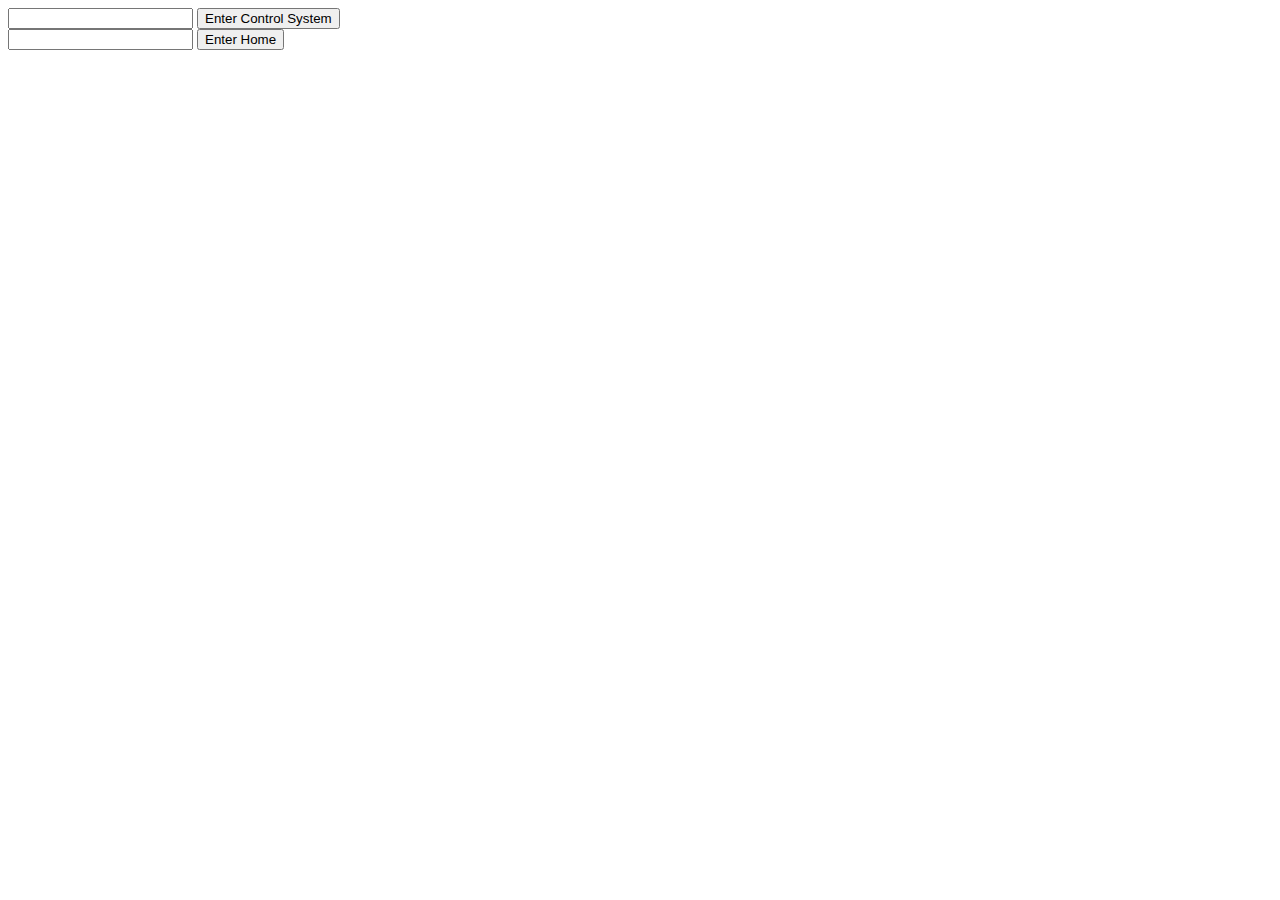
<file: index.html>
<!DOCTYPE html>
<html lang="en">
<head>
    <meta charset="UTF-8">
    <title>Pages</title>
</head>
<body>
    <form>
        <input type="text" id="send">
        <input type="button" value="Enter Control System" onclick="change1()">
    </form>
<script>
    function change1(){
        window.open("Retrieving-System/templates/homepage.html");
    }
</script>
<form>
    <input type="text" id="send">
    <input type="button" value="Enter Home" onclick="change()">
</form>
<script>
function change(){
    window.open("Home/Home.html");
}
</script>
</body>
</html>
</file>
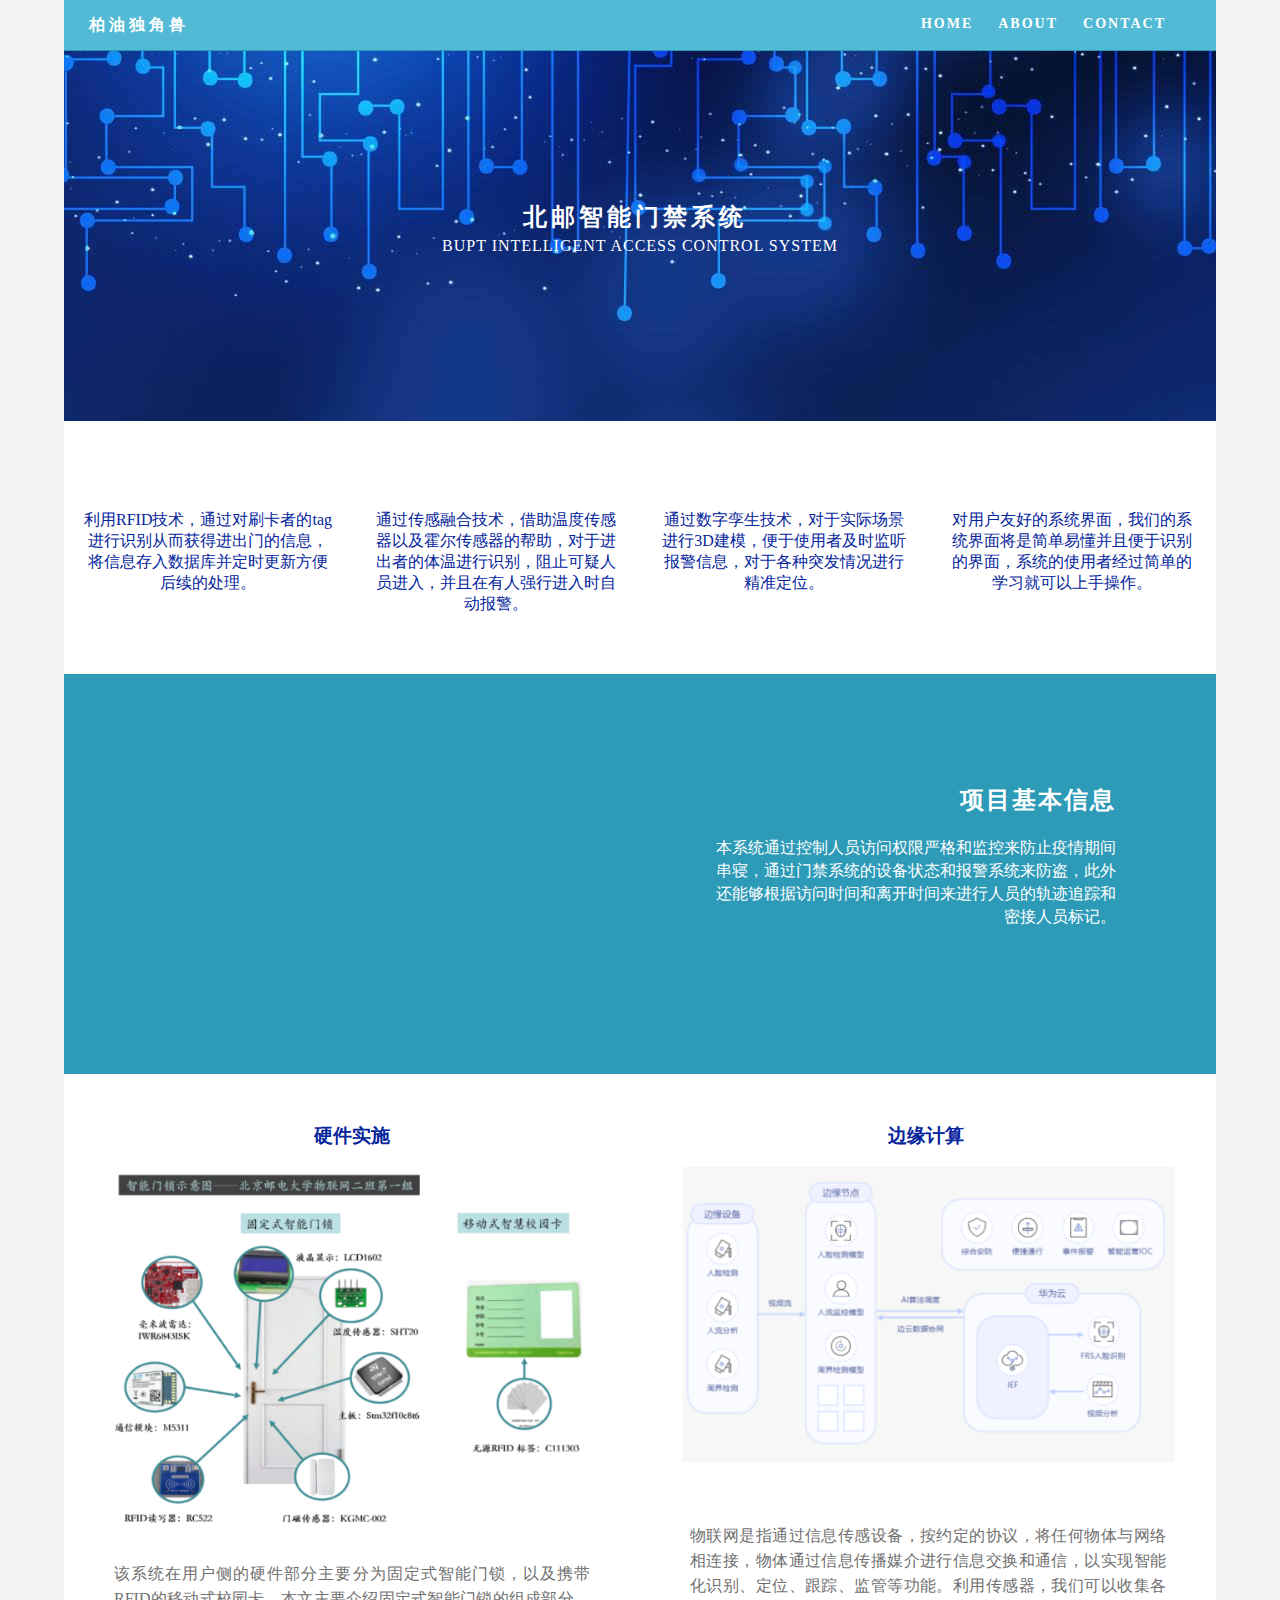
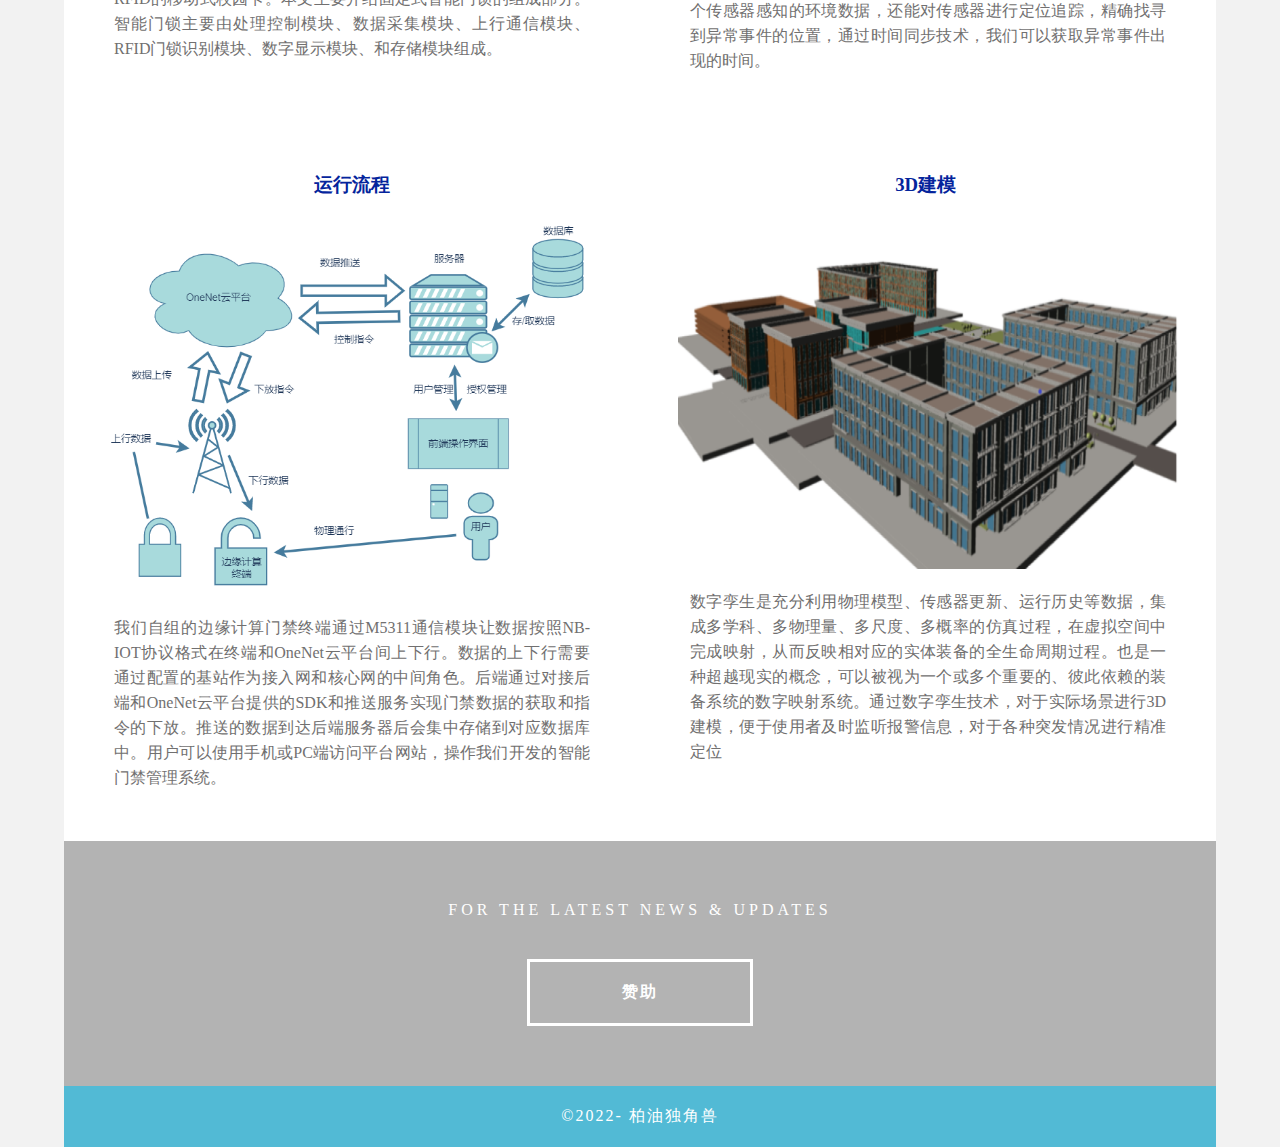
<file: Home/Home.html>
<!doctype html>
<html lang="en-US">
<head>
<meta charset="utf-8">
<meta http-equiv="X-UA-Compatible" content="IE=edge">
<meta name="viewport" content="width=device-width, initial-scale=1">
<title>Light Theme</title>
<link href="css/singlePageTemplate.css" rel="stylesheet" type="text/css">
<!--The following script tag downloads a font from the Adobe Edge Web Fonts server for use within the web page. We recommend that you do not modify it.-->
<script>var __adobewebfontsappname__="dreamweaver"</script>
<script src="http://use.edgefonts.net/source-sans-pro:n2:default.js" type="text/javascript"></script>
<!-- HTML5 shim and Respond.js for IE8 support of HTML5 elements and media queries -->
<!-- WARNING: Respond.js doesn't work if you view the page via file:// -->
<!--[if lt IE 9]>
      <script src="https://oss.maxcdn.com/html5shiv/3.7.2/html5shiv.min.js"></script>
      <script src="https://oss.maxcdn.com/respond/1.4.2/respond.min.js"></script>
    <![endif]-->
</head>
<body>
<!-- Main Container -->
<div class="container"> 
  <!-- Navigation -->
  <header> <a href="">
    <h4 class="logo">柏油独角兽</h4>
    </a>
    <nav>
      <ul>
        <li><a href="#hero">HOME</a></li>
        <li><a href="#about">ABOUT</a></li>
        <li> <a href="#contact">CONTACT</a></li>
      </ul>
    </nav>
  </header>
  <!-- Hero Section -->
  <section class="hero" id="hero">

    <h2 class="hero_header"> <span class="light">北邮智能门禁系统&nbsp;</span></h2>
    <p class="tagline">BUPT Intelligent Access Control System</p>
  </section>
  <!-- About Section -->
  <section class="about" id="about">
    <h2 class="hidden">About</h2>
    <!--<p class="text_column">Lorem ipsum dolor sit amet, consectetur adipisicing elit, sed do eiusmod tempor incididunt ut labore et dolore magna aliqua. Ut enim ad minim veniam, quis nostrud exercitation ullamco laboris nisi ut aliquip ex ea commodo consequat. Duis aute irure dolor in reprehenderit in voluptate velit esse cillum dolore eu fugiat nulla pariatur. </p>-->
   <!-- <p class="text_column">Lorem ipsum dolor sit amet, consectetur adipisicing elit, sed do eiusmod tempor incididunt ut labore et dolore magna aliqua. Ut enim ad minim veniam, quis nostrud exercitation ullamco laboris nisi ut aliquip ex ea commodo consequat. Duis aute irure dolor in reprehenderit in voluptate velit esse cillum dolore eu fugiat nulla pariatur. </p>-->
   <!-- <p class="text_column">Lorem ipsum dolor sit amet, consectetur adipisicing elit, sed do eiusmod tempor incididunt ut labore et dolore magna aliqua. Ut enim ad minim veniam, quis nostrud exercitation ullamco laboris nisi ut aliquip ex ea commodo consequat. Duis aute irure dolor in reprehenderit in voluptate velit esse cillum dolore eu fugiat nulla pariatur. </p>-->
  </section>
  <!-- Stats Gallery Section -->
  <div class="gallery">
    <div class="thumbnail">
      <!-- <h1 class="stats">1500</h1>-->
       <!--<h4>TITLE</h4>-->
      <p>利用RFID技术，通过对刷卡者的tag进行识别从而获得进出门的信息，将信息存入数据库并定时更新方便后续的处理。</p>
    </div>
    <div class="thumbnail">
     <!-- <h1 class="stats">2300</h1>-->
      <!--<h4>TITLE</h4>-->
      <p class=>通过传感融合技术，借助温度传感器以及霍尔传感器的帮助，对于进出者的体温进行识别，阻止可疑人员进入，并且在有人强行进入时自动报警。</p>
    </div>
    <div class="thumbnail">
      <!--<h1 class="stats">7500</h1>-->
      <!--<h4>TITLE</h4>-->
      <p >通过数字孪生技术，对于实际场景进行3D建模，便于使用者及时监听报警信息，对于各种突发情况进行精准定位。</p>
    </div>
    <div class="thumbnail">
     <!-- <h1 class="stats">9870</h1>-->
      <!--<h4>TITLE</h4>-->
      <p>对用户友好的系统界面，我们的系统界面将是简单易懂并且便于识别的界面，系统的使用者经过简单的学习就可以上手操作。</p>
    </div>
  </div>
  <!-- Parallax Section -->
  <section class="banner">
    <h2 class="parallax">项目基本信息</h2>
    <p class="parallax_description">本系统通过控制人员访问权限严格和监控来防止疫情期间串寝，通过门禁系统的设备状态和报警系统来防盗，此外还能够根据访问时间和离开时间来进行人员的轨迹追踪和密接人员标记。</p>
  </section>
  <!-- More Info Section -->
  <footer>
    <article class="footer_column">
      <h3>硬件实施</h3>
      <img src="images/pic1.png" alt="" width="450" height="600" class="cards"/>
      <p>该系统在用户侧的硬件部分主要分为固定式智能门锁，以及携带RFID的移动式校园卡。本文主要介绍固定式智能门锁的组成部分。智能门锁主要由处理控制模块、数据采集模块、上行通信模块、RFID门锁识别模块、数字显示模块、和存储模块组成。 </p>
    </article>
    <article class="footer_column">
      <h3>边缘计算&nbsp;</h3>
      <img src="images/pic4.png" alt="" width="1020" height="600" class="cards"/>
      <p>&nbsp;</p>
      <p>物联网是指通过信息传感设备，按约定的协议，将任何物体与网络相连接，物体通过信息传播媒介进行信息交换和通信，以实现智能化识别、定位、跟踪、监管等功能。利用传感器，我们可以收集各个传感器感知的环境数据，还能对传感器进行定位追踪，精确找寻到异常事件的位置，通过时间同步技术，我们可以获取异常事件出现的时间。 </p>
    </article>
    <div class="gallery">
		  
	  </div>
	<article class="footer_column">
      <h3>运行流程</h3>
      <img src="images/pic3.png" alt="" width="450" height="600" class="cards"/>
      <p>我们自组的边缘计算门禁终端通过M5311通信模块让数据按照NB-IOT协议格式在终端和OneNet云平台间上下行。数据的上下行需要通过配置的基站作为接入网和核心网的中间角色。后端通过对接后端和OneNet云平台提供的SDK和推送服务实现门禁数据的获取和指令的下放。推送的数据到达后端服务器后会集中存储到对应数据库中。用户可以使用手机或PC端访问平台网站，操作我们开发的智能门禁管理系统。</p>
    </article>
	  
	<article class="footer_column">
      <h3>3D建模&nbsp;</h3>
      <img src="images/pic2.png" alt="" width="450" height="600" class="cards"/>
      <p>数字孪生是充分利用物理模型、传感器更新、运行历史等数据，集成多学科、多物理量、多尺度、多概率的仿真过程，在虚拟空间中完成映射，从而反映相对应的实体装备的全生命周期过程。也是一种超越现实的概念，可以被视为一个或多个重要的、彼此依赖的装备系统的数字映射系统。通过数字孪生技术，对于实际场景进行3D建模，便于使用者及时监听报警信息，对于各种突发情况进行精准定位</p>
    </article>
  </footer>
  <!-- Footer Section -->
  <section class="footer_banner" id="contact">
    <h2 class="hidden">Footer Banner Section </h2>
    <p class="hero_header">FOR THE LATEST NEWS &amp; UPDATES</p>
    <div class="button">赞助</div>
  </section>
  <!-- Copyrights Section -->
  <div class="copyright">&copy;2022- <strong>柏油独角兽</strong></div>
</div>
<!-- Main Container Ends -->
</body>
</html>
</file>
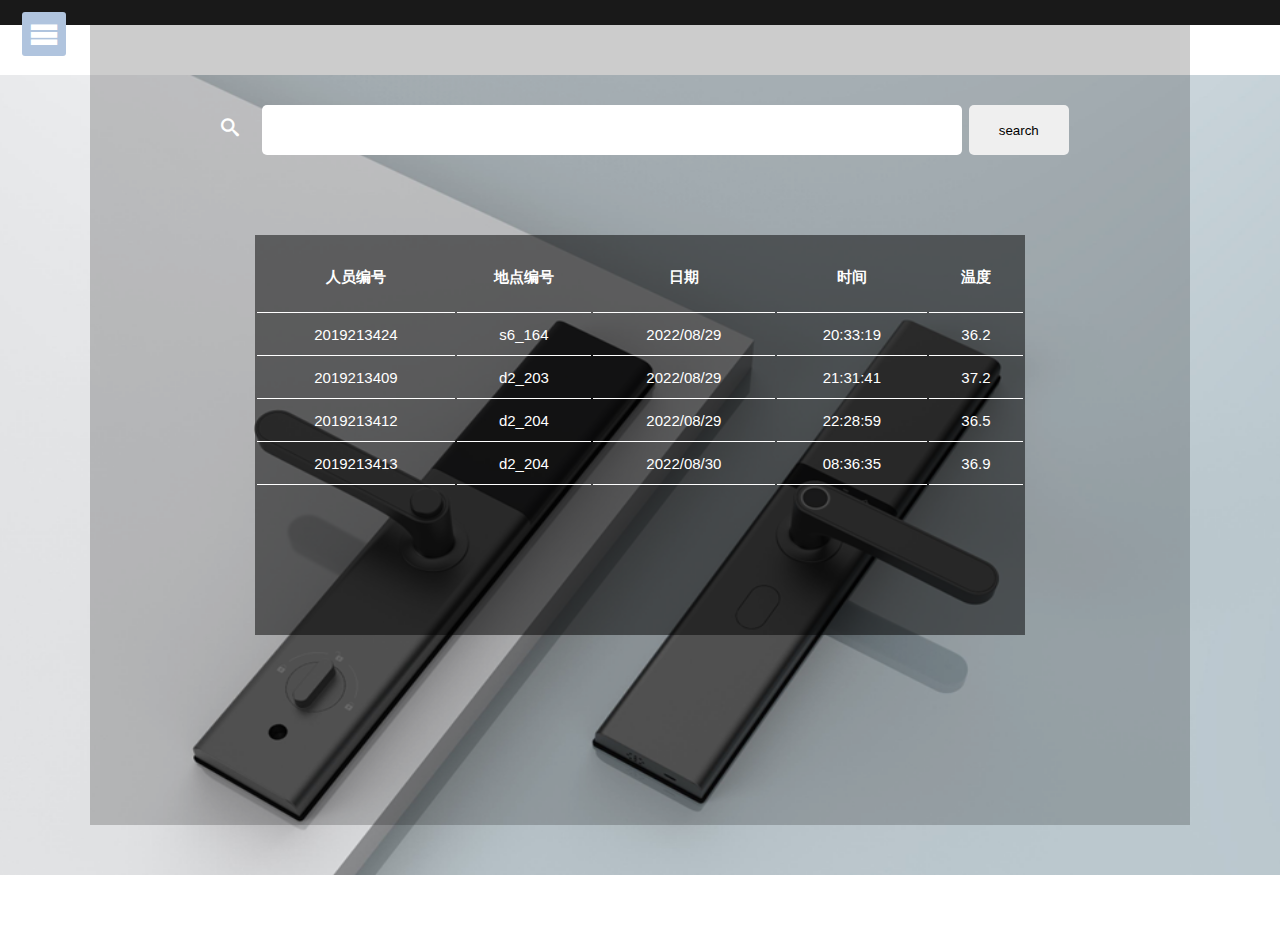
<file: Retrieving-System/templates/homepage.html>
﻿<!DOCTYPE html>
<head>
    <script type="text/javascript" src="http://apps.bdimg.com/libs/jquery/2.1.4/jquery.min.js"></script>
    <meta charset="UTF-8">
    <meta http-equiv="X-UA-Compatible" content="IE=edge">
    <meta name="viewport" content="width=device-width, initial-scale=1.0">
    <link rel="stylesheet" href="../static/styles/base.css">
    <link rel="stylesheet" href="../static/styles/homepage.css">
    <link rel="shortcut icon" href="bitbug_favicon.ico"/>
    <style>
        @font-face {
            font-family: 'icomoon';
            src: url('../static/fonts/icomoon.eot?g4j5o6');
            src: url('../static/fonts/icomoon.eot?g4j5o6#iefix') format('embedded-opentype'),
            url('../static/fonts/icomoon.ttf?g4j5o6') format('truetype'),
            url('../static/fonts/icomoon.woff?g4j5o6') format('woff'),
            url('../static/fonts/icomoon.svg?g4j5o6#icomoon') format('svg');
            font-weight: normal;
            font-style: normal;
            font-display: block;
        }


    </style>
    <title>Document</title>
</head>

<body>
<div class="grandpanav">
    <ul class="topleftnav">
    </ul>
</div>
<!-- 左侧导航栏 -->
<input type="checkbox" id="check">
<label for="check">
    <i id="btn"></i>
    <i id="cancel"></i>
</label>
<div class="bar">
    <header>Func</header>
    <ul>
        <li><a href="#" id="1" onclick="get1ID(this)"><i></i>管理场所人员记录</a></li>
        <li><a href="#" id="2" onclick="get1ID(this)"><i></i>我的活动轨迹记录</a></li>
        <li><a href="#" id="3" onclick="get1ID(this)"><i></i>管理场所人员可视化</a></li>
        <li><a href="#" id="4" onclick="get1ID(this)"><i></i>我的活动轨迹可视化</a></li>
        <li><a href="#" id="5" onclick="get1ID(this)"><i></i>发热人员列表</a></li>
    </ul>

</div>
<!-- 背景 -->
<section class="bg">
    <!-- 主要部分 -->
    <div class="mainfather">
        <div class="main display">
            <div class="searchblock">
                <i class="wh"></i>
                <input class="search" type="text" id="query1"/>
                <input class="searchbutton" type="button" value="search" onclick="submit1();">
            </div>
            <div class="format">
             <table class="tables" id="query1_list">
                <tr>
                    <th>人员编号</th><th>地点编号</th><th>日期</th><th>时间</th><th>温度</th>
                </tr>
                 <tr><td>2019213424</td><td>s6_164</td><td>2022/08/29</td><td>20:33:19</td><td>36.2</td></tr>
                 <tr><td>2019213409</td><td>d2_203</td><td>2022/08/29</td><td>21:31:41</td><td>37.2</td></tr>
                 <tr><td>2019213412</td><td>d2_204</td><td>2022/08/29</td><td>22:28:59</td><td>36.5</td></tr>
                 <tr><td>2019213413</td><td>d2_204</td><td>2022/08/30</td><td>08:36:35</td><td>36.9</td></tr>
            </table>
            </div>
        </div>
        <div class="main nodisplay">
            <div class="searchblock">
                <i  class="wh"></i>
                <input class="search" type="text" id="query2"/>
                <input class="searchbutton" type="button" value="search" onclick="submit2();">
            </div>
            <div class="format">
             <table class="tables" id="query2_list">
                 <tr>
                    <th>地点编号</th><th>日期</th><th>时间</th><th>温度</th>
                </tr>
                 <tr><td>s6_164</td><td>2022/08/18</td><td>00:33:16</td><td>36.8</td></tr>
                 <tr><td>d2_203</td><td>2022/08/21</td><td>11:11:31</td><td>37.4</td></tr>
                 <tr><td>d2_204</td><td>2022/08/23</td><td>23:58:57</td><td>36.2</td></tr>
                 <tr><td>d2_204</td><td>2022/08/28</td><td>04:36:34</td><td>36.4</td></tr>
            </table>
            </div>
        </div>
        <div class="main nodisplay">
            <h2 class="title">场所管理人员可视化</h2>
            <div class="format lasttype1">
                <div class="person p1"></div>
                <div class="person p2"></div>
                <div class="p2qingkuang">
                    <p>人员：2019213424</p>
                    <p>进入日期：2021/10/21</p>
                    <p>进入时间：22:30:25</p>
                    <p>温度：36.5</p>
                </div>
                <div class="person p3"></div>
            </div>
        </div>
        <div class="main nodisplay">
            <h2 class="title">个人活动轨迹可视化</h2>
            <div class="format lasttype2"></div>
        </div>
        <div class="main nodisplay">
            <h2 class="title">发热人员列表</h2>
            <div class="format lasttype">
                <table class="tables">
                <tr>
                    <th>人员编号</th><th>地点编号</th><th>日期</th><th>时间</th><th>温度</th>
                </tr>
                 <tr><td>2019213424</td><td>s6_164</td><td>2022/08/29</td><td>20:33:19</td><td>38.2</td></tr>
                 <tr><td>2019213409</td><td>d2_203</td><td>2022/08/29</td><td>21:31:41</td><td>38.2</td></tr>
                 <tr><td>2019213412</td><td>d2_204</td><td>2022/08/29</td><td>22:28:59</td><td>38.5</td></tr>
                 <tr><td>2019213413</td><td>d2_204</td><td>2022/08/30</td><td>08:36:35</td><td>37.9</td></tr>
            </table>
            </div>
        </div>
        <!--
         <div class="main nodisplay">
            <div class="searchblock">
                <i class="wh"></i>
                <input class="search" type="text" id="query3"/>
                <input class="searchbutton" type="button" value="search" onclick="submit3();">
            </div>
            <div class="format">
             <table class="tables" id="query3_list">
                <tr>
                    <th>relevant document</th><th>content</th>
                </tr>
            </table>
            </div>
        </div>
        -->
        <!--
        BU YAO ZHU SHI KE YI ZHI JIE YONG
        <div class="main nodisplay">
            <h2 class="title">Invert indexing visualisation</h2>
            <div class="format lasttype">
             <table class="tables" id="query4_list">
                <tr>
                    <th>vocabulary</th><th>ni</th><th>occurrence</th>
                </tr>
            </table>
            </div>
        </div>
        -->
    </div>
    <iframe id="rfFrame" name="rfFrame" src="about:blank" style="display:none;"></iframe>
</section>

<script>
    var divs = document.getElementsByClassName("main");
    function get1ID(obj) {
        for (var i = 0; i < 5; i++) {
            divs[i].classList.remove("display");
            divs[i].classList.add("nodisplay");
        }
        var a = obj.id;
        divs[a-1].classList.remove("nodisplay");
        divs[a-1].classList.add("display");
    }
    for(var i=0;i<5;i++){
        document.forms[i].target="rfFrame";
    }


</script>
<script>
$(function() {
			$
					.ajax({
						type : "POST",
						dataType : "json",
						url : "submit",
						data: { "method":"invert_visual"},
						success : function(result) {
							for (var i = 0; i < result.result.length; i++) {
								$("#query4_list").append(
										"<tr name='query4_tr' class='tables'>  <td>"
												+ result.result[i][0] + "</td>"
												+ "<td>" + result.result[i][1]+"</td>"
												+"<td>"+result.result[i][2]+ "</td>"
												+ " </tr>");
							}
						},
						error : function() {
							alert("展示用户信息error");
					}
			});
		})



 function submit1() {
 alert('success');
 $.ajax({
 url: "submit", /*数据提交到submit处*/
 type: "POST", /*采用POST方法提交*/
 data: { "query1": $("#query1").val(),"method":"bool"}, /*提交的数据（json格式），从输入框中获取*/
 /*result为后端函数返回的json*/
success : function(result) {
							$("tr[name='query1_tr']").remove();
							for (var i = 0; i < result.result.length; i++) {
								$("#query1_list").append(
										"<tr name='query1_tr' class='tables'>  <td>"
												+  result.result[i][0] + "</td> <td>"
												+ result.result[i][1] + "</td>"
												+ " </tr>");
							}

						},
 error: function(){
 alert('no');
 }
 });
 }



 function submit2() {
 alert('success');
 $.ajax({
 url: "submit", /*数据提交到submit处*/
 type: "POST", /*采用POST方法提交*/
 data: { "query2": $("#query2").val(),"method":"vec"}, /*提交的数据（json格式），从输入框中获取*/
 /*result为后端函数返回的json*/
success : function(result) {
							$("tr[name='query2_tr']").remove();
							for (var i = 0; i < result.result.length; i++) {
								$("#query2_list").append(
										"<tr name='query2_tr' class='tables'>  <td>"
												+  result.result[i][0] + "</td> <td>"
												+  result.result[i][1] + "</td> <td>"
												+  result.result[i][2] + "</td>"
												+ " </tr>");
							}

						},
 error: function(){
 alert('no2');
 }
 });
 }



 function submit3() {
 alert('success');
 $.ajax({
 url: "submit", /*数据提交到submit处*/
 type: "POST", /*采用POST方法提交*/
 data: { "query3": $("#query3").val(),"method":"invert"}, /*提交的数据（json格式），从输入框中获取*/
 /*result为后端函数返回的json*/
success : function(result) {
							$("tr[name='query3_tr']").remove();
							for (var i = 0; i < result.result.length; i++) {
								$("#query3_list").append(
										"<tr name='query3_tr' class='tables'>  <td>"
												+  result.result[i][0] + "</td> <td>"
												+ result.result[i][1] + "</td>"
												+ " </tr>");
							}

						},
 error: function(){
 alert('no3');
 }
 });
 }


</script>
</html>
</body>
</html>
</file>
<file: Home/css/singlePageTemplate.css>
@charset "UTF-8";
/* Body */
body {
	font-family: source-sans-pro;
	background-color: #f2f2f2;
	margin-top: 0px;
	margin-right: 0px;
	margin-bottom: 0px;
	margin-left: 0px;
	font-style: normal;
	font-weight: 200;
}
/* Container */
.container {
	width: 90%;
	margin-left: auto;
	margin-right: auto;
	height: 1000px;
	background-color: #FFFFFF;
}
/* Navigation */
header {
	width: 100%;
	height: 5%;
	background-color: #52bad5;
	border-bottom: 1px solid #2C9AB7;
}
.logo {
	color: #fff;
	font-weight: bold;
	text-align: undefined;
	width: 10%;
	float: left;
	margin-top: 15px;
	margin-left: 25px;
	letter-spacing: 4px;
}
nav {
	float: right;
	width: 50%;
	text-align: right;
	margin-right: 25px;
}
header nav ul {
	list-style: none;
	float: right;
}
nav ul li {
	float: left;
	color: #FFFFFF;
	font-size: 14px;
	text-align: left;
	margin-right: 25px;
	letter-spacing: 2px;
	font-weight: bold;
	transition: all 0.3s linear;
}
ul li a {
	color: #FFFFFF;
	text-decoration: none;
}
ul li:hover a {
	color: #2C9AB7;
}
.hero_header {
	color: #FFFFFF;
	text-align: center;
	margin-top: 0px;
	margin-right: 0px;
	margin-bottom: 0px;
	margin-left: 0px;
	letter-spacing: 4px;
}
/* Hero Section */
.hero {
	background-color: #B3B3B3;
	background-image:url("../images/pic-background.jpeg");
	background-repeat: no-repeat;
	background-attachment: fixed;
	padding-top: 150px;
	padding-bottom: 150px;
}
.light {
	font-weight: bold;
	color: #FFFFFF;
}
.tagline {
	text-align: center;
	color: #FFFFFF;
	margin-top: 4px;
	font-weight: lighter;
	text-transform: uppercase;
	letter-spacing: 1px;
}
/* About Section */
.text_column {
	width: 29%;
	text-align: justify;
	font-weight: lighter;
	line-height: 25px;
	float: left;
	padding-left: 20px;
	padding-right: 20px;
	color: #A3A3A3;
}
.about {
    padding-left: 25px;
    padding-right: 25px;
    padding-top: 35px;
    display: inline-block;
    background-color: #FFFFFF;
    margin-top: 0px;
}
/* Stats Gallery */
.stats {
	color: #717070;
	margin-bottom: 5px;
}
.gallery {
	clear: both;
	display: inline-block;
	width: 100%;
	background-color: #FFFFFF;
	/* [disabled]min-width: 400px;
*/
	padding-bottom: 35px;
	padding-top: 0px;
	margin-top: -5px;
	margin-bottom: 0px;
}
.thumbnail {
    width: 25%;
    text-align: center;
    float: left;
    margin-top: 35px;
    margin-right: 0px;
}
.gallery .thumbnail h4 {
	margin-top: 5px;
	margin-right: 5px;
	margin-bottom: 5px;
	margin-left: 5px;
	color: #52BAD5;
}
.gallery .thumbnail p {
    margin-top: 20px;
    margin-right: 20px;
    margin-bottom: 20px;
    margin-left: 20px;
    color: #04249C;
}
/* Parallax Section */
.banner {
	background-color: #2D9AB7;
	#background-image: url(../images/pic2.png);
	background-size: contain;
	height: 400px;
	background-repeat: no-repeat;
}
.parallax {
	color: #FFFFFF;
	text-align: right;
	padding-right: 100px;
	padding-top: 110px;
	letter-spacing: 2px;
	margin-top: 0px;
}
.parallax_description {
	color: #FFFFFF;
	text-align: right;
	padding-right: 100px;
	width: 35%;
	float: right;
	font-weight: lighter;
	line-height: 23px;
	margin-top: 0px;
	margin-right: 0px;
	margin-bottom: 0px;
	margin-left: 0px;
}
/* More info */
footer {
	background-color: #FFFFFF;
	padding-bottom: 35px;
}
.footer_column {
	width: 50%;
	text-align: center;
	padding-top: 30px;
	float: left;
}
footer .footer_column h3 {
	color: #04249C;
	text-align: center;
}
footer .footer_column p {
	color: #717070;
	background-color: #FFFFFF;
}
.cards {
    width: 100%;
    height: auto;
    max-width: 500px;
    max-height: 600px;
}
footer .footer_column p {
	padding-left: 30px;
	padding-right: 30px;
	text-align: justify;
	line-height: 25px;
	font-weight: lighter;
	margin-left: 20px;
	margin-right: 20px;
}
.button {
	width: 200px;
	margin-top: 40px;
	margin-right: auto;
	margin-bottom: auto;
	margin-left: auto;
	padding-top: 20px;
	padding-right: 10px;
	padding-bottom: 20px;
	padding-left: 10px;
	text-align: center;
	vertical-align: middle;
	border-radius: 0px;
	text-transform: uppercase;
	font-weight: bold;
	letter-spacing: 2px;
	border: 3px solid #FFFFFF;
	color: #FFFFFF;
	transition: all 0.3s linear;
}
.button:hover {
	background-color: #FEFEFE;
	color: #C4C4C4;
	cursor: pointer;
}
.copyright {
	text-align: center;
	padding-top: 20px;
	padding-bottom: 20px;
	background-color: #52bad5;
	color: #FFFFFF;
	text-transform: uppercase;
	font-weight: lighter;
	letter-spacing: 2px;
	border-top-width: 2px;
}
.footer_banner {
	background-color: #B3B3B3;
	padding-top: 60px;
	padding-bottom: 60PX;
	margin-bottom: 0px;
	background-image: url("../images/pic-end.jpeg");
	background-attachment: fixed;
	background-repeat: repeat;
}
footer {
	display: inline-block;
}
.hidden {
	display: none;
}

/* Mobile */
@media (max-width: 320px) {
.logo {
	width: 100%;
	text-align: center;
	margin-top: 13px;
	margin-right: 0px;
	margin-bottom: 0px;
	margin-left: 0px;
}
.container header nav {
	margin-top: 0px;
	margin-right: 0px;
	margin-bottom: 0px;
	margin-left: 0px;
	width: 100%;
	float: none;
	display: none;
}
header nav ul {
}
nav ul li {
	margin-top: 0px;
	margin-right: 0px;
	margin-bottom: 0px;
	margin-left: 0px;
	width: 100%;
	text-align: center;
}
.text_column {
	width: 100%;
	text-align: justify;
	padding-top: 0px;
	padding-right: 0px;
	padding-bottom: 0px;
	padding-left: 0px;
}
.thumbnail {
	width: 100%;
}
.footer_column {
	width: 100%;
	margin-top: 0px;
}
.parallax {
	text-align: center;
	margin-top: 0px;
	margin-right: 0px;
	margin-bottom: 0px;
	margin-left: 0px;
	padding-top: 40%;
	padding-right: 0px;
	padding-bottom: 0px;
	padding-left: 0px;
	width: 100%;
	font-size: 18px;
}
.parallax_description {
	padding-top: 0px;
	padding-right: 0px;
	padding-bottom: 0px;
	padding-left: 0px;
	width: 90%;
	margin-top: 25px;
	margin-right: 0px;
	margin-bottom: 0px;
	margin-left: 12px;
	float: none;
	text-align: center;
}
.banner {
	background-color: #2D9AB7;
	background-image: none;
}
.tagline {
	margin-top: 20px;
	line-height: 22px;
}
.hero_header {
	padding-left: 10px;
	padding-right: 10px;
	line-height: 22px;
	text-align: center;
}
}

/* Small Tablets */
@media (min-width: 321px)and (max-width: 767px) {
.logo {
	width: 100%;
	text-align: center;
	margin-top: 13px;
	margin-right: 0px;
	margin-bottom: 0px;
	margin-left: 0px;
	color: #043745;
}
.container header nav {
	margin-top: 0px;
	margin-right: 0px;
	margin-bottom: 0px;
	margin-left: 0px;
	width: 100%;
	float: none;
	overflow: auto;
	display: inline-block;
	background: #52bad5;
}
header nav ul {
	padding: 0px;
	float: none;
}
nav ul li {
	margin-top: 0px;
	margin-right: 0px;
	margin-bottom: 0px;
	margin-left: 0px;
	width: 100%;
	text-align: center;
	padding-top: 8px;
	padding-bottom: 8px;
}
.text_column {
	width: 100%;
	text-align: left;
	padding-top: 0px;
	padding-right: 0px;
	padding-bottom: 0px;
	padding-left: 0px;
}
.thumbnail {
	width: 100%;
}
.footer_column {
	width: 100%;
	margin-top: 0px;
}
.parallax {
	text-align: center;
	margin-top: 0px;
	margin-right: 0px;
	margin-bottom: 0px;
	margin-left: 0px;
	padding-top: 40%;
	padding-right: 0px;
	padding-bottom: 0px;
	padding-left: 0px;
	width: 100%;
	font-size: 18px;
}
.parallax_description {
	padding-top: 0px;
	padding-right: 0px;
	padding-bottom: 0px;
	padding-left: 0px;
	margin-top: 30%;
	margin-right: 0px;
	margin-bottom: 0px;
	margin-left: 0px;
	float: none;
	width: 100%;
	text-align: center;
}
.thumbnail {
	width: 50%;
}
.parallax {
	margin-top: 0px;
	margin-right: 0px;
	margin-bottom: 0px;
	margin-left: 0px;
	padding-right: 0px;
	padding-bottom: 0px;
	padding-left: 0px;
	padding-top: 20%;
}
.parallax_description {
	margin-top: 0px;
	margin-right: 0px;
	margin-bottom: 0px;
	margin-left: 0px;
	width: 100%;
	padding-top: 30px;
}
.banner {
	padding-left: 20px;
	padding-right: 20px;
}
.footer_column {
	width: 100%;
}
}

/* Small Desktops */
@media (min-width: 768px) and (max-width: 1096px) {
.text_column {
	width: 100%;
}
.thumbnail {
	width: 50%;
}
.text_column {
	width: 100%;
	margin-top: 0px;
	margin-right: 0px;
	margin-bottom: 0px;
	margin-left: 0px;
	padding-top: 0px;
	padding-right: 0px;
	padding-bottom: 0px;
	padding-left: 0px;
}
.banner {
	margin-top: 0px;
	padding-top: 0px;
}
}
</file>
<file: Retrieving-System/static/styles/base.css>
*{
    margin: 0;
    padding: 0;
    box-sizing: border-box;
    font-family: ��Trebuchet MS��, ��Lucida Sans Unicode��, ��Lucida Grande��, ��Lucida Sans��, Arial, sans-serif;
}
em,i{
    font-style: normal;
}
li{
    list-style: none;
}
img{
    border: 0;
}
a{
    text-decoration: none;
    color:black;
}
button,input{
    border: 0px;
    outline: none;
}
.grandpanav{
	margin:0 auto;
	text-align: center;
    width: 100%;
    height: 25px;
    background-color: rgba(0, 0, 0, 0.9);
    color:rgba(255,255,255,0.7);
}
</file>
<file: Retrieving-System/static/styles/homepage.css>
body{
    position: absolute;
    width: 100%;
    overflow: hidden;
    font-family: ��Trebuchet MS��, ��Lucida Sans Unicode��, ��Lucida Grande��, ��Lucida Sans��, Arial, sans-serif;
}
i{
    font-family: 'icomoon';
    font-size: 18px;
    margin-left: 10px;
    margin-right: 15px;
}
.wh{
    color:white;
}
/* ��ർ���� */
.bar{
    z-index: 10;
    position: fixed;
    width: 210px;
    height: 100%;
    left: -210px;
    background-color: white;
    transition: all.5s ease;
}
.bar header{
    font-size: 18px;
    text-align: center;
    line-height: 60px;
    background-color: gainsboro;
    user-select: none;
}
.bar ul li a{
    display: block;
    height: 55px;
    width: 100%;
    line-height: 55px;
    font-size: 15px;
    padding-left: 15px;
    box-sizing: border-box;
    transition: .4s;
}
.bar ul li :hover{
    padding-left: 16px;
    background-color: gainsboro;
}
#check{
    display: none;   
}
label #btn,
label #cancel{
    z-index: 11;
    position: absolute;
    cursor: pointer;
}

label #btn{
    left: 12px;
    top: 12px;
    font-size: 30px;
    color: white;
    background-color:lightsteelblue;
    border-radius: 3px;
    padding: 7px 7px;
    transition: all .5s;
}

label #cancel{
    left: -100px;
    top: 12px;
    font-size: 25px;
    color: white;
    padding: 4px 9px;
    transition: all .5s ease;
}
#check:checked~.bar{
    left: 0;

}
#check:checked~label #btn{
    left: 210px;
    opacity: 0;
    pointer-events: none;
}
#check:checked~label #cancel{
    left: 155px;
}
#check:checked~ .bg{
    margin-left: 210px;
}
.bg{
    z-index: -1;
    background: url(../imgs/smarthome.jpg) no-repeat;
    background-position: center;
    background-size: 1300px 800px;
    height: 100vh;
    transition: all .5s ease;
}
/* ��ʼ�м䲿�� */
.mainfather{
    z-index: 1;
    margin: 0px auto;
    width: 1100px;
    height: 100%;
}

.searchblock{
    z-index: 2;
    position: relative;
    width: 900px;
    length: 200px;
    margin: 80px auto;
    font-size: 26px;
    text-align: center;
    border-image-width: 5px;
    border-color: aquamarine;
}
.search{
    padding-left: 20px;
    width: 700px;
    height: 50px;
    border-radius: 5px;
}
.searchbutton{
    width: 100px;
    height: 50px;
    border-radius: 5px;
    overflow: hidden;
}
.main{
    z-index: 1;
    position: absolute;
    width: 1100px;
    height: 800px;
    background-color: rgba(0, 0, 0, 0.2);
    user-select: none;
    overflow:hidden;
}
.nodisplay{
    display: none;
}
.display{
    display: block;
}
.main form{
    position: absolute;
    height: 100%;
    width: 210px;
    background-color: rgba(0,0,0,0.3);
    color: white;
}

.lasttype2{
    background: url(../imgs/university.png) no-repeat;
    background-size:770px 400px;
}
.lasttype1{
    position:absolute;
    background: url(../imgs/dance.jpg) no-repeat;
    background-size:770px 400px;
}
.lasttype{
    background-size:770px 400px;
}
.person{
    position:absolute;
    height: 20px;
    width: 20px;
    border-radius: 10px;
    background-color: lightsteelblue;
    z-index:100
}
.person:hover{
    height: 25px;
    width: 25px;
    border-radius: 12.5px;
    background-color: red;
}
.p1{
    position:absolute;
    margin-left:220px;
    margin-top:240px;
}
.p2{
    position:absolute;
    margin-left:320px;
    margin-top:260px;
}
.person:hover~.p2qingkuang{
    display: block;

}
.p2qingkuang{
    border-radius: 12.5px;
    display:none;
    height: 150px;
    font-size:14px;
    width: 250px;
    color:black;
    position:absolute;
    margin-left:30px;
    margin-top:30px;
}
.p3{
    position:absolute;
    margin-left:620px;
    margin-top:180px;
}
.submit{
    margin-left: 60px;
    margin-top: 10px;
    width: 100px;
    height: 30px;
    text-align: center;
    font-size: 18px;
    border-radius: 20px;
    background-color: transparent;
    color: white;
    border: 2px solid;
}
.submit:hover{
    color: green;
    transform: scale(1.05,1.05);
    transition: all.5s ease;
}
.format{
    border-collapse: collapse;
    margin-left:15%;
    background-color:rgba(0,0,0,0.5);
    color:white;
    width: 70%;
    padding-bottom:30px;
    height:50%;
    overflow:auto;
}
.tables td{
    text-align: center;
    font-size: 15px;
    line-height: 20px;
    padding:10px;
    box-sizing: border-box;
    word-break: break-all;
    border-bottom: 1px solid;
}

.tables:first-child:last-child{
    width: 100%;
}
.tables th{
    text-align: center;
    font-size: 15px;
    line-height: 30px;
    padding:25px 0px 20px;
    border-bottom: 1px solid;

}
.title{
   text-align:center;
   margin:70px auto;
   display:block;
   color:white;
}
</file>
